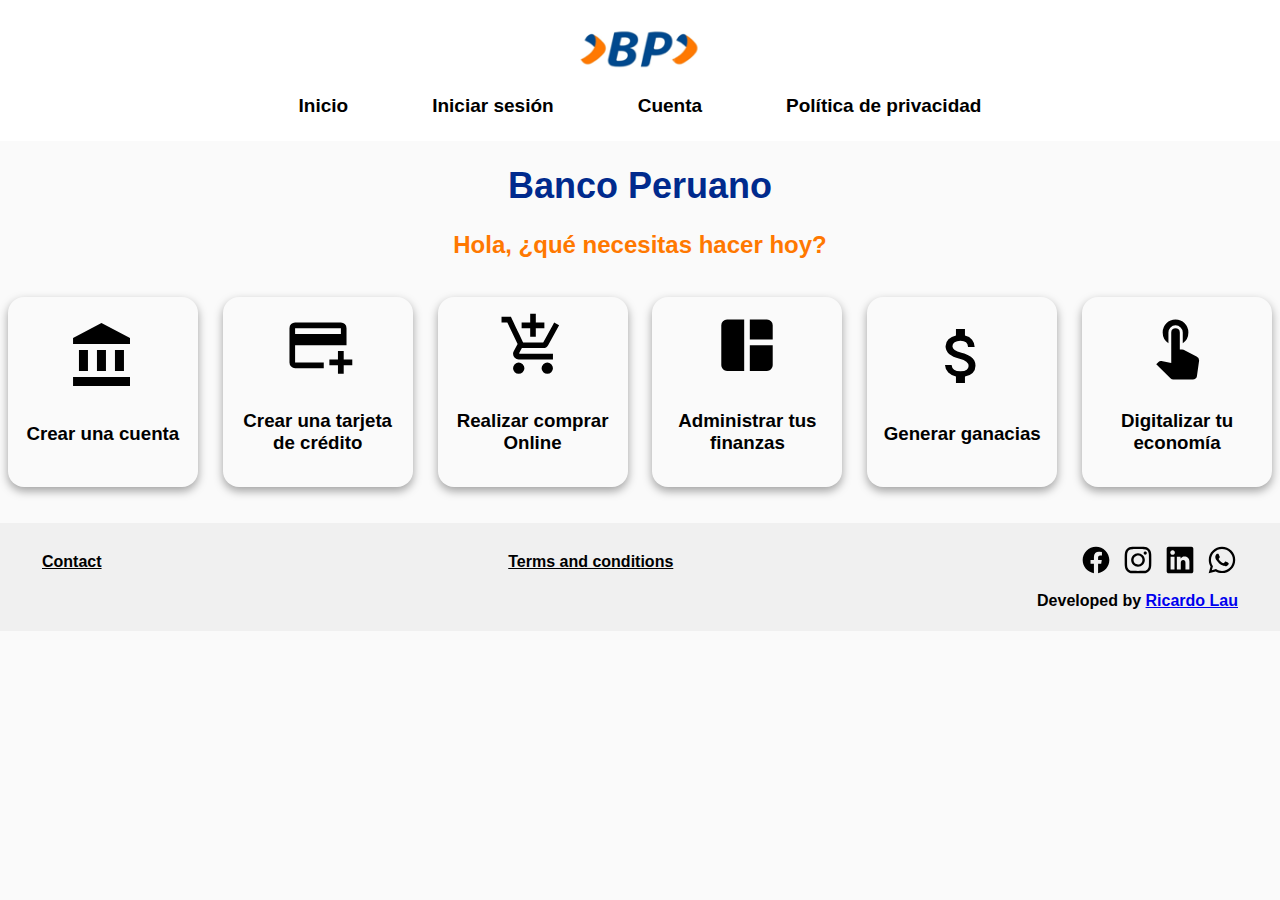
<file: public/index.html>
<!DOCTYPE html>
<html lang="es-PE">
<head>
<meta charset="utf-8">
<meta http-equiv="X-UA-Compatible" content="IE=edge">
<meta name="viewport" content="width=device-width,initial-scale=1">
<title>Banco Peruano</title>
<link rel="canonical" href="https://yosyrick-business.web.app">
<meta name="description" content="Banco Peruano. Tu banco para depositar y transferir.">
<meta name="keywords" content="banco,deposita,cuenta,transfiere,consultar sueldo">
<meta name="author" content="Ricardo Lau">
<link rel="icon" href="favicon.ico" sizes="32x32">
<meta property="og:title" content="Banco Peruano">
<meta property="og:description" content="Banco Peruano importante.">
<meta property="og:image" content="https://yosyrick-business.web.app/assets/icon-180.png">
<meta name="theme-color" content="rgb(0,42,141)">
<meta name="apple-mobile-web-app-title" content="Banco Peruano">
<link rel="apple-touch-icon" href="assets/icon-180.png">
<meta name="msapplication-TileImage" content="assets/icon-144.png">
<meta name="msapplication-TileColor" content="rgb(0,42,141)">
<script src="helper.js"></script><link rel="stylesheet" href="styles.css">
<style>
	h1,h2,h3{text-align:center}
	h1{font-size:36px}
	#services{
		display: flex;
		justify-content: space-evenly;
		align-items: center;
		flex-wrap: wrap;
		gap: 17px;
	}
	#services div{
		height: 190px;
		width: 190px;
		display: flex;
		justify-content: center;
		align-items: center;
		flex-direction: column;
		gap: 12px;
		padding: 14px;
		box-sizing: border-box;
		border-radius: 16px;
		box-shadow: 0px 4px 10px rgba(0,0,0,0.36)
	}
</style>
</head>
<body>
<header></header>
<h1 class="txt-color">Banco Peruano</h1>
<h2 class="txt-color2">Hola, ¿qué necesitas hacer hoy?</h2>
<br>
<section id="services">
	<div>
		<svg width="72" height="72" xmlns="http://www.w3.org/2000/svg" viewBox="0 0 512 512" transform="scale(-1,1)"><path d="M245 491l203 -107v-43h-405v43zM341 299h64v-150h-64v150zM43 43v64h405v-64h-405zM213 299h64v-150h-64v150zM85 299h64v-150h-64v150z" transform="rotate(180 256 256)"/></svg>
		<h3>Crear una cuenta</h3>
	</div>
	<div>
		<svg width="72" height="72" xmlns="http://www.w3.org/2000/svg" viewBox="0 0 512 512" transform="scale(-1,1)"><path d="M427 427h-342q-17 0 -29.5 -12.5t-12.5 -30.5v-256q0 -18 12.5 -30.5t29.5 -12.5h214v43h-214v128h384v128q0 18 -12.5 30.5t-29.5 12.5zM427 341h-342v43h342v-43zM512 149v-42h-64v-64h-43v64h-64v42h64v64h43v-64h64z" transform="rotate(180 256 256)"/></svg>
		<h3>Crear una tarjeta de crédito</h3>
	</div>
	<div>
		<svg width="72" height="72" xmlns="http://www.w3.org/2000/svg" viewBox="0 0 512 512" transform="scale(-1,1)"><path d="M153 197q0 -5 5 -5h247v-43h-256q-17 0 -29.5 13t-12.5 30q0 10 5 20l29 53l-77 162h-43v42h70q20 -42 40 -85q5 -9 23 -47.5t28 -59.5h150q75 136 82 150l37 -21l-82 -149q-12 -22 -37 -22h-159l-19 -35zM363 128q17 0 29.5 -13t12.5 -30t-12.5 -29.5t-29.5 -12.5 t-30 12.5t-13 29.5t13 30t30 13zM149 128q17 0 30 -13t13 -30t-13 -29.5t-30 -12.5t-29.5 12.5t-12.5 29.5t12.5 30t29.5 13zM235 320v64h-64v43h64v64h42v-64h64v-43h-64v-64h-42z" transform="rotate(180 256 256)"/></svg>
		<h3>Realizar comprar Online</h3>
	</div>
	<div>
		<svg width="72" height="72" xmlns="http://www.w3.org/2000/svg" viewBox="0 0 512 512" transform="scale(-1,1)"><path d="M235 64h-128q-18 0 -30.5 12.5t-12.5 30.5v298q0 18 12.5 30.5t30.5 12.5h128v-384zM277 64h128q18 0 30.5 12.5t12.5 30.5v149h-171v-192zM448 299v106q0 18 -12.5 30.5t-30.5 12.5h-128v-149h171z" transform="rotate(180 256 256)"/></svg>
		<h3>Administrar tus finanzas</h3>
	</div>
	<div>
		<svg width="72" height="72" xmlns="http://www.w3.org/2000/svg" viewBox="0 0 512 512" transform="scale(-1,1)"><path d="M252 279q22 -6 36.5 -12t30.5 -16.5t24.5 -26.5t8.5 -38q0 -31 -20.5 -50.5t-54.5 -25.5v-46h-64v46q-33 7 -54.5 28t-23.5 54h47q4 -45 63 -45q31 0 44.5 11.5t13.5 26.5q0 36 -64 52q-100 23 -100 88q0 29 21 49.5t53 27.5v46h64v-47q33 -8 50.5 -30t18.5 -51h-47 q-2 45 -54 45q-26 0 -41.5 -11t-15.5 -29q0 -29 64 -46z" transform="rotate(180 256 256)"/></svg>
		<h3>Generar ganacias</h3>
	</div>
	<div>
		<svg width="72" height="72" xmlns="http://www.w3.org/2000/svg" viewBox="0 0 512 512" transform="scale(-1,1)"><path d="M402 173q19 -9 19 -29v-4l-16 -113q-1 -12 -10 -19.5t-21 -7.5h-145q-13 0 -22 9l-106 106l17 17q7 7 17 7q1 0 2.5 -0.5t2.5 -0.5l73 -15v229q0 14 9.5 23t22.5 9t22.5 -9t9.5 -23v-128h17q3 0 11 -2zM192 272q-43 28 -43 80q0 40 28 68t68 28t68 -28t28 -68 q0 -53 -42 -80v80q0 22 -16 37.5t-38 15.5t-37.5 -15.5t-15.5 -37.5v-80z" transform="rotate(180 256 256)"/></svg>
		<h3>Digitalizar tu economía</h3>
	</div>
</section>
<br><br>
<footer></footer>
</body>
</html>
</file>
<file: public/styles.css>
*{font-family:Avenir,Helvetica,Arial,sans-serif}
html,body{height:100%;width:100%;margin:0;padding:0;background-color:#fafafa}
.styless-a:link,.styless-a:visited{text-decoration:inherit;color:inherit;cursor:auto}
.c{display:flex;align-items:center;justify-content:center}.wrap{flex-wrap:wrap}.column{flex-direction:column}
.sp-bet{justify-content:space-between}.sp-ev{justify-content:space-evenly}.start{justify-content:flex-start}.end{justify-content:flex-end}
.s16{font-size:16px}.s19{font-size:19px}
.bg{background-color:rgb(0,42,141);color:white}.txt-color{color:rgb(0,42,141)}
.bg2{background-color:rgb(255,120,0);color:white}.txt-color2{color:rgb(255,120,0)}
.hov:hover{background-color:rgba(0,0,0,0.16)}
.pt{cursor:pointer !important}
.bold{font-weight:bold}
.lat-padd-xl{padding-left:72px !important;padding-right:72px !important}
.scale-anim-3:hover{transform:scale(1.03);transition:transform 0.1s ease}
.scale-anim-7:hover{transform:scale(1.07);transition:transform 0.1s ease}
.std-w{width:90%;margin:auto}.std-p{width:90%;max-width:720px;margin:auto}
.but{display:flex;align-items:center;justify-content:center;border-radius:23px;padding:10px 23px;cursor:pointer;border:none}
input{border-radius:16px;border:none;height:36px;font-family:Avenir,Helvetica,Arial,sans-serif;font-size:16px;padding:0 10px;outline:none;box-shadow:0px 4px 20px rgba(0,0,0,0.08);max-width:90%}

header,footer{padding:12px 23px;box-sizing:border-box;color:black;font-weight:bold}
header{background-color:white}
footer{background-color:rgb(240,240,240)}
header img{height:47px}
header a{padding:12px 42px;box-sizing:border-box;font-size:19px;cursor:pointer}
nav>div,header a{display:flex;justify-content:center;align-items:center}
header>button{display:none;justify-content:space-evenly;align-items:center;flex-direction:column;height:36px;width:40px;cursor:pointer;background-color:transparent;border:none}
header>button>div{width:95%;height:3px;background-color:black;border-radius:3px}
nav>div>div{display:none !important}
nav a{border-radius:23px;text-align:center}
nav button{border:none;background-color:transparent;color:black;font-size:55px;cursor:pointer;margin-right:23px}
footer{padding:21px 42px;display:flex;justify-content:space-between;align-items:center;flex-wrap:wrap;column-gap:23px;row-gap:12px}
footer a{text-decoration:underline !important}
footer div{display:flex;gap:10px;flex-wrap:wrap}
footer svg{width:32px;height:32px}
@media screen and (max-width:810px){header a{padding:12px}footer{justify-content:center !important}}
@media screen and (max-width:470px){
	nav>div>div{width:100%}
	header{display:flex;justify-content:space-between;align-items:center}
	header>button{display:flex}
	nav>div>div{display:flex !important}
	nav{position:fixed;top:0;left:0;z-index:1;display:none;height:100vh;width:100vw;background-color:rgba(0,0,0,0.36)}
	nav>div{flex-direction:column;justify-content:flex-start;overflow-y:auto;height:100vh;width:0;z-index:2;position:fixed;top:0;right:0;background-color:white;padding-top:12px;transition:0.12s;box-shadow:-5px -5px 16px rgb(42,42,42)}
	nav a{width:72%}
	footer{padding:21px}
}
</file>
